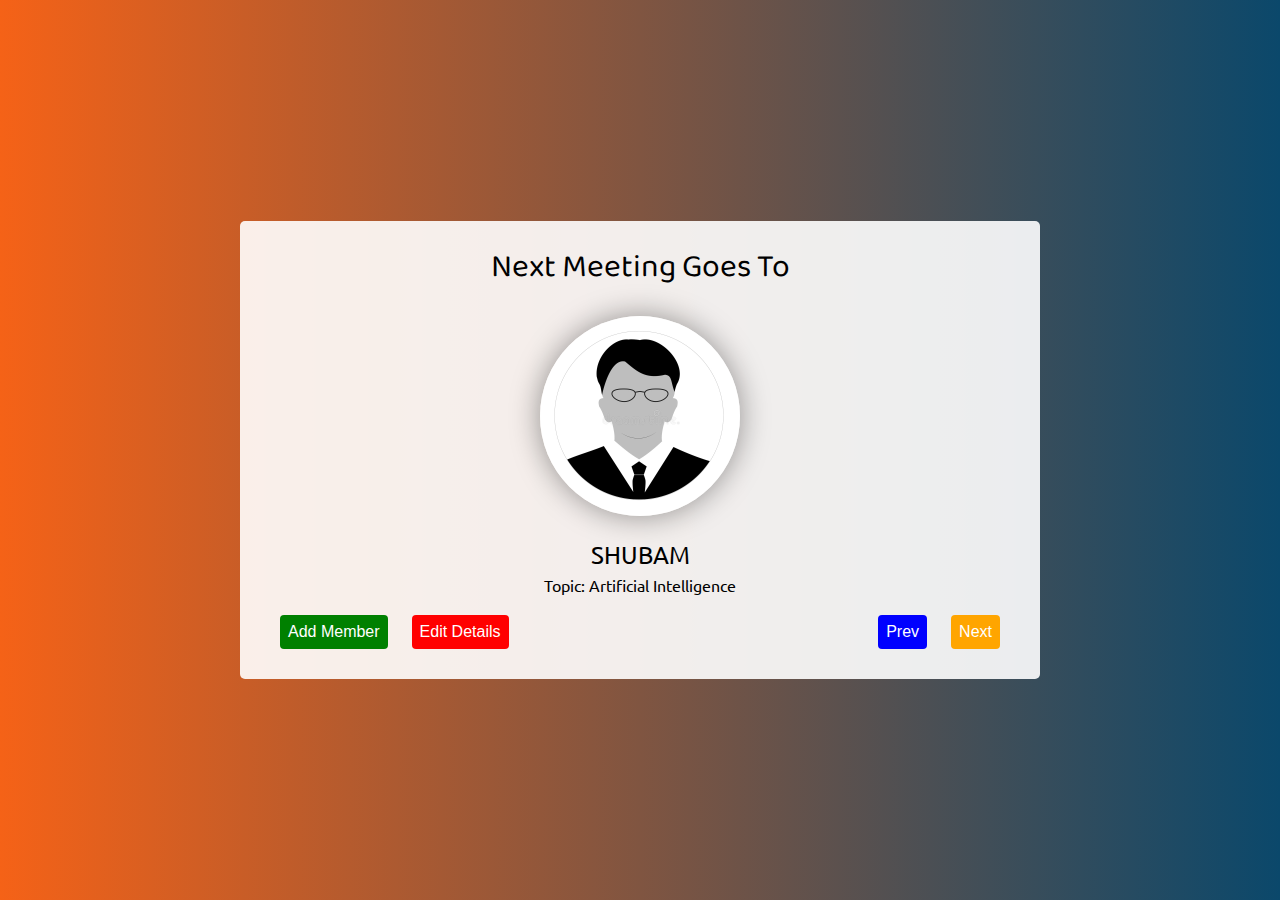
<file: Meeting Queue/index.html>
<!DOCTYPE html>
<html lang="en">

<head>
    <meta charset="UTF-8">
    <meta http-equiv="X-UA-Compatible" content="IE=edge">
    <meta name="viewport" content="width=device-width, initial-scale=1.0">
    <title>Rotating Queue</title>
    <link rel="stylesheet" href="src/style.css">
</head>

<body>

    <div class="main-container">
        <div class="heading">Next Meeting Goes To</div>
        <div class="user-details">
            <img id="user-img" src="./img/default.webp" alt="face">
            <p id="user-name"></p>
            <p id="user-topic"></p>
        </div>
        <div class="controls">
            <div class="details-control">
                <button class="btn green" id="add" onclick="addUser()">Add Member</button>
                <button class="btn red" id="edit" onclick="editUser()">Edit Details</button>
            </div>
            <div class="scroll-control">
                <button class="btn blue" id="prev" onclick="displayPrev()">Prev</button>
                <button class="btn orange" id="next" onclick="displayNext()">Next</button>
            </div>
        </div>
    </div>


    <div class="form-wrapper">
        <div class="form-container">
            <h2 id="form-heading">Edit Details of current User</h2>
            <ul>
                <li class="field-container">
                    <label for="member-name">NAME</label>
                    <input type="text" id="member-name">
                </li>
                <li class="field-container">
                    <label for="member-topic">TOPIC</label>
                    <input type="text" id="member-topic">
                </li>
                <li class="field-container">
                    <label for="member-img">IMAGE</label>
                    <input type="file" id="member-img">
                </li>
            </ul>
            <p id="form-message"></p>
            <div class="submit-buttons">
                <button type="submit" class="btn orange" id="submit">Submit</button>
                <button class="btn red" id="form-close" onclick="closeForm()">Close</button>
            </div>
        </div>
    </div>

    <script src="src/script.js"></script>
</body>

</html>
</file>
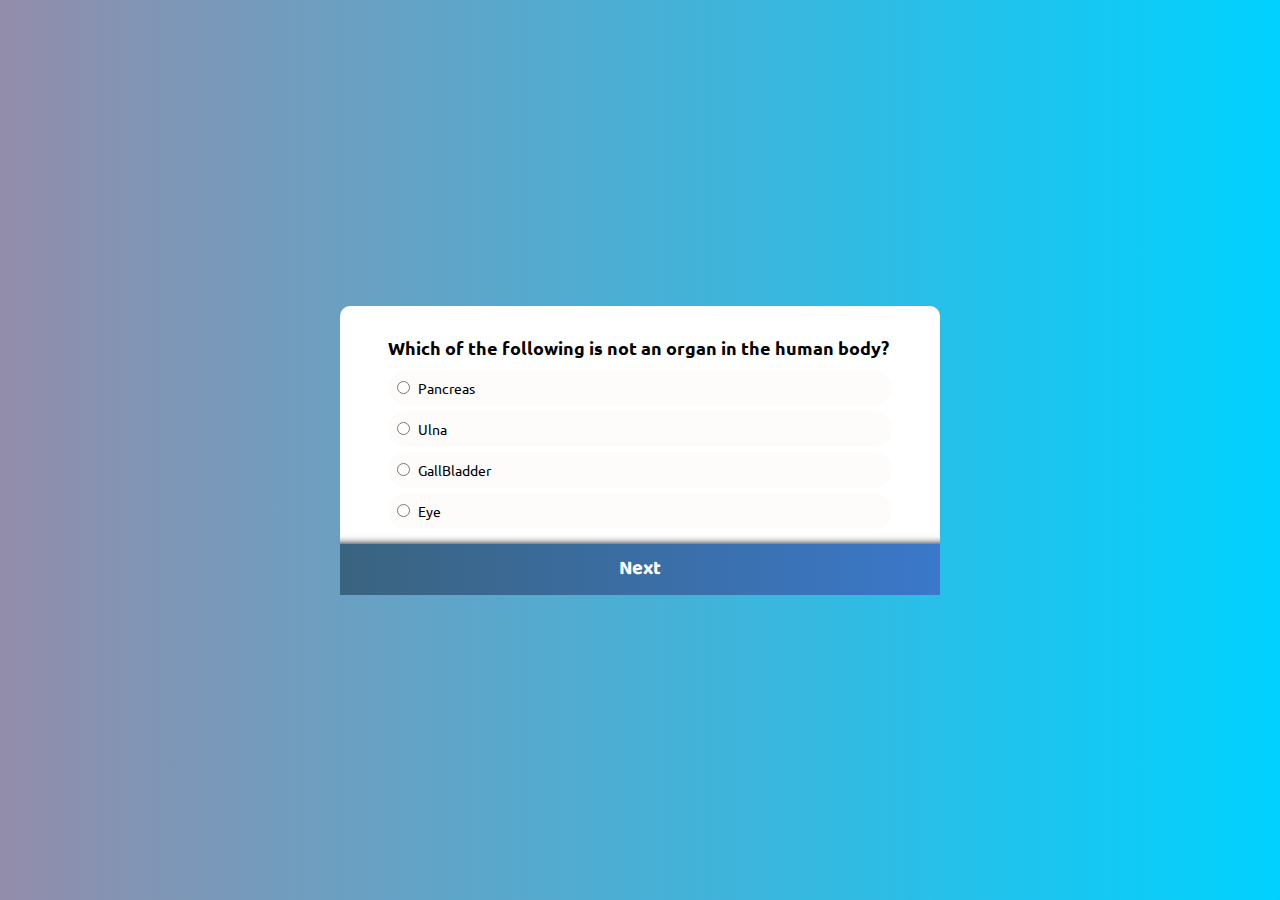
<file: Quiz App/index.html>
<!DOCTYPE html>
<html lang="en">

<head>
    <meta charset="UTF-8">
    <meta http-equiv="X-UA-Compatible" content="IE=edge">
    <meta name="viewport" content="width=device-width, initial-scale=1.0">
    <title>Quiz App</title>
    <link rel="stylesheet" href="src/style.css">
</head>

<body>
    <div class="container">

        <h2 id="question">Question text</h2>
        <ul>
            <li>
                <input type="radio" name="value" id="a">
                <label id="value1" for="a">A</label>
            </li>
            <li>
                <input type="radio" name="value" id="b">
                <label id="value2" for="b">B</label>
            </li>
            <li>
                <input type="radio" name="value" id="c">
                <label id="value3" for="c">C</label>
            </li>
            <li>
                <input type="radio" name="value" id="d">
                <label id="value4" for="d">Ddddddddddddddddddddd</label>
            </li>
        </ul>
        <button id="next" onclick="nextQuestion()">Next</button>
    </div>
    <script src="src/script.js"></script>
</body>

</html>
</file>
<file: Meeting Queue/src/style.css>
@import url('https://fonts.googleapis.com/css2?family=Baloo+Bhaijaan+2:wght@500&family=Ubuntu&display=swap');
* {
    margin: 0px;
    padding: 0px;
    box-sizing: border-box;
    /* border: 0px; */
}

body {
    background: #0B486B;
    /* fallback for old browsers */
    background: -webkit-linear-gradient(to right, #F56217, #0B486B);
    /* Chrome 10-25, Safari 5.1-6 */
    background: linear-gradient(to right, #F56217, #0B486B);
    /* W3C, IE 10+/ Edge, Firefox 16+, Chrome 26+, Opera 12+, Safari 7+ */
    display: flex;
    align-items: center;
    justify-content: center;
    min-height: 100vh;
}

.main-container {
    width: 75%;
    min-width: fit-content;
    max-width: 800px;
    height: 70%;
    background-color: rgba(255, 255, 255, 0.9);
    border-radius: 5px;
    padding: 10px;
    text-align: center;
}

.heading {
    font-size: 2rem;
    font-family: 'Baloo Bhaijaan 2', cursive;
    margin: 10px;
}

#user-img {
    margin: 10px 0px 20px 0px;
    /* width: 200px; */
    height: 200px;
    border-radius: 100px;
    box-shadow: 0px 0px 30px rgba(0, 0, 0, 0.4);
}

#user-name {
    text-transform: uppercase;
    font-size: 1.5rem;
    font-weight: 400;
    font-family: 'Ubuntu', sans-serif;
}

#user-topic {
    font-family: 'Ubuntu', sans-serif;
    font-size: 1rem;
    margin: 5px;
}

.controls {
    display: flex;
    margin: 20px;
    justify-content: space-between;
    align-items: center;
}

@media screen and (max-width: 450px) {
    .controls {
        flex-direction: column-reverse;
    }
    .submit-buttons,
    .scroll-control,
    .details-control {
        flex-direction: column;
        display: flex;
        width: 75%;
        margin: 5px;
    }
}


/* ----------------------------- */

.form-wrapper {
    position: fixed;
    width: 100%;
    height: 100vh;
    z-index: 1;
    background-color: rgba(0, 0, 0, 0.4);
    display: flex;
    justify-content: center;
    align-items: center;
    visibility: hidden;
}

.form-container {
    display: flex;
    align-items: center;
    justify-content: center;
    flex-direction: column;
    background-color: ghostwhite;
    width: 100%;
    padding: 20px;
    border-radius: 5px;
    font-family: 'Ubuntu', sans-serif;
    max-width: 800px;
}

#form-heading {
    margin-bottom: 15px;
    background-color: #0B486B;
    width: 100%;
    /* font-family: 'Baloo Bhaijaan 2', cursive; */
    font-size: 2rem;
    font-weight: 400;
    color: white;
    border-radius: 5px;
    text-align: center;
    padding: 10px;
}

.form-container ul {
    list-style-type: none;
}

.field-container label {
    display: block;
}

.field-container input[type='text'] {
    border: 2px solid grey;
    border-radius: 4px;
    padding: 5px;
    width: 100%;
    margin: 3px 0px 15px 0px;
}

.field-container input[type='file'] {
    padding: 5px 0px;
    width: 100%;
    margin: 3px 0px 15px 0px;
}

#form-message {
    color: red;
    font-style: italic;
    font-family: serif;
    margin: 5px;
}

.submit-buttons {
    display: flex;
    justify-content: space-evenly;
    width: 100%;
}


/* --------------------------------- */

.btn {
    color: white;
    font-size: medium;
    padding: 8px;
    border: 0px;
    border-radius: 4px;
    margin: 0px 10px;
    cursor: pointer;
}

.red {
    background-color: red;
}

.green {
    background-color: green;
}

.orange {
    background-color: orange;
}

.blue {
    background-color: blue;
}

.blue:hover {
    background-color: rgb(58, 58, 240);
    box-shadow: 0px 0px 5px rgb(58, 58, 240);
}

.red:hover {
    background-color: rgb(255, 76, 76);
    box-shadow: 0px 0px 5px rgb(255, 76, 76);
}

.green:hover {
    background-color: rgb(7, 177, 7);
    box-shadow: 0px 0px 5px rgb(7, 177, 7);
}

.orange:hover {
    background-color: rgb(240, 170, 41);
    box-shadow: 0px 0px 5px rgb(240, 170, 41);
}
</file>
<file: Quiz App/src/style.css>
@import url('https://fonts.googleapis.com/css2?family=Baloo+Bhaijaan+2:wght@500&family=Open+Sans&family=Ubuntu&display=swap');
* {
    box-sizing: border-box;
    margin: 0px;
    padding: 0px;
    border: 0px;
}

body {
    display: flex;
    justify-content: center;
    align-items: center;
    flex-direction: column;
    height: 100vh;
    width: 100vw;
    background: #00d2ff;
    background: -webkit-linear-gradient(to right, #928DAB, #00d2ff);
    background: linear-gradient(to right, #928DAB, #00d2ff);
}

.container {
    background-color: white;
    padding: 20px 20px 0px 20px;
    width: 90%;
    max-width: 600px;
    border-radius: 10px 10px 0px 0px;
    display: flex;
    justify-content: center;
    align-items: center;
    flex-direction: column;
    font-family: 'Ubuntu', sans-serif;
    overflow: hidden;
}

#question {
    font-size: 18px;
    margin: 10px;
    width: 90%;
}

.container ul {
    list-style-type: none;
    width: 90%;
}

.container li {
    background-color: #Fdfcfa;
    font-size: 14px;
    padding: 5px;
    display: flex;
    align-items: center;
    margin-bottom: 5px;
    border-radius: 20px;
}

li label,
input {
    cursor: pointer;
    margin: 4px;
}

#next {
    background: #3a7bd5;
    /* fallback for old browsers */
    background: -webkit-linear-gradient(to right, #3a6073, #3a7bd5);
    /* Chrome 10-25, Safari 5.1-6 */
    background: linear-gradient(to right, #3a6073, #3a7bd5);
    /* W3C, IE 10+/ Edge, Firefox 16+, Chrome 26+, Opera 12+, Safari 7+ */
    padding: 8px;
    color: white;
    font-weight: bold;
    width: 140%;
    margin-top: 10px;
    font-size: 20px;
    font-family: 'Baloo Bhaijaan 2', cursive;
    box-shadow: 0px 0px 8px black;
}

#next:hover {
    text-shadow: 0px 0px 5px white;
    cursor: pointer;
    box-shadow: 0px 0px 4px #3a7bd5;
}
</file>
